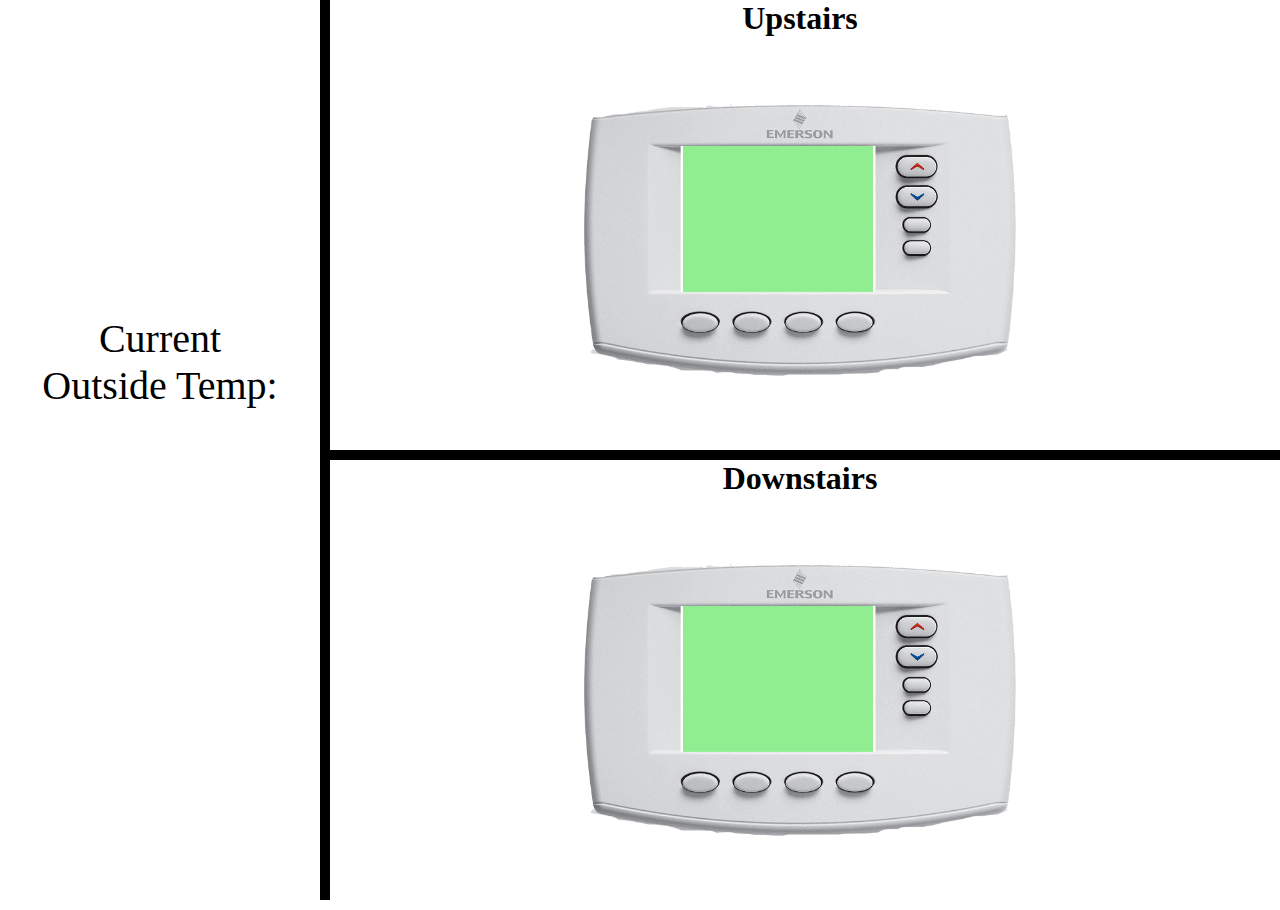
<file: index.html>
<!DOCTYPE html>
<html>
	<head>
		<link rel="stylesheet" type="text/css" href="index.css">
		<script src="https://ajax.googleapis.com/ajax/libs/jquery/3.3.1/jquery.min.js"></script>
		<script src="https://ajax.googleapis.com/ajax/libs/jquery/3.3.1/jquery.min.js"></script>
		<script type="text/javascript" src="index.js"></script>
	</head>
	<entire-screen class=entire-screen-wrapper>
		<div id=side-bar>
			<div class=writable-area-vert>
				Current Outside Temp: <br>
				<span id=writable-area-vert-temp><span>
			</div>
		</div>
		<div id=upstairs>
			<h1>Upstairs</h1>
			<div class=writable-area>
				<div class=thermostat-display>
					<div id=upstairs-display>
					</div>
				</div>
			</div>
		</div>
		<div id=downstairs>
			<h1>Downstairs</h1>
			<div class=writable-area>
				<div class=thermostat-display>
					<div id=downstairs-display>
					</div>
				</div>
			</div>
		</div>
	</entire-screen>
</html>
</file>
<file: index.css>
/*index.css*/

* {
	padding: 0;
	margin: 0;
	text-align: center;
}

.entire-screen-wrapper {
	position: absolute;
	width: 100%;
	height: 100%;
	left: 0;
	top: 0;
}

#side-bar {
	position: absolute;
	left: 0;
	top: 0;
	height: 100%;
	width: 25%;
	border-right: solid 10px #000;
}

#upstairs {
	position: absolute;
	left: 25%;
	top: 0;
	height: 50%;
	width: 75%;
	border-bottom: solid 10px #000;
}

#downstairs {
	position: absolute;
	left: 25%;
	top: 50%;
	height: 50%;
	width: 75%;
	border-top: solid 10px #000;
}

.writable-area {
	position: absolute;
	width: 90%;
	height: 80%;
	left: 5%;
	top: 12.5%;
	background-image: url("thermostat_img.png");
	background-size: 50%;
	background-repeat: no-repeat;
	background-position: center;
	font-size: 30px;
}

.thermostat-display {
	position: absolute;
	width: 22%;
	height: 51%;
	left: 36.5%;
	top:18.5%;
	background-color: lightgreen;
	z-index: -3;
}

.writable-area-vert {
	position: absolute;
	width: 80%;
	height: 30%;
	left: 10%;
	top: 35%;
	font-size: 40px;
}

#writable-area-vert-temp {
	font-size: 70px;
	font-weight: bolder;
}
</file>
